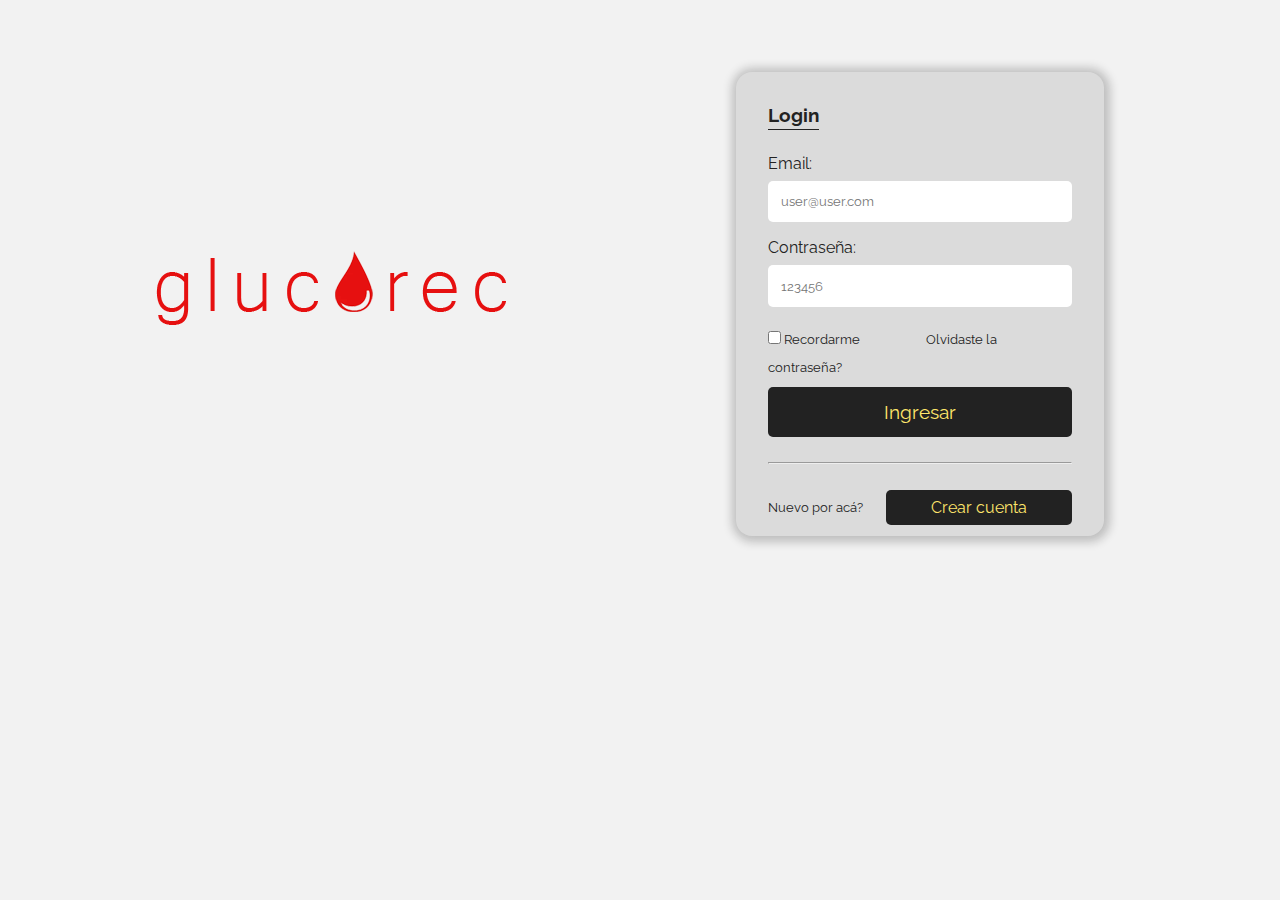
<file: index.html>
<!DOCTYPE html>
<html lang="en">
<head>
    <meta charset="UTF-8">
    <meta name="viewport" content="width=device-width, initial-scale=1.0">
    <link rel="stylesheet" href="/css/style.css">
    <title>GLUCOREC</title>
</head>
<body>
    <div class="container__login">
        <div class="container__login-logo">
            <img src="/img/glucorec_logo.svg" alt="logo glucorec">
        </div>
        <div class="formulario__login">
            <h3>Login</h3>
            <form onsubmit="event.preventDefault(); iniciarSesion();">
                
                <label for="usuario">Email: </label><br>
                <input type="text" size="35" name="usuario" id="usuario" placeholder="user@user.com" required><br>

                <label for="password">Contraseña: </label><br>
                <input type="password" size="35" name="password" id="password" placeholder="123456" required><br>
                
                <div class="formulario__login-recuperar">
                    <input type="checkbox" name="recordarContraseña" id="recordarContraseña">
                    <label id="recordarme" for="recordarme">Recordarme<a id="olvidaste" href="recuperarPass.html">Olvidaste la contraseña?</a></label><br><br>
                </div>

                <button class="formulario__login-botonIngresar" id="botonIngresar" type="submit">Ingresar</button>
                <hr>

                <div class="formulario__login-registro">
                    <p>Nuevo por acá?</p>
                    <a id="crearCuenta" href="nuevo-usuario.html"><button id="BotonCrearCuenta" type="button">Crear cuenta</button></a>
                </div>

            </form>
        </div>
    </div>

    <script src="/js/scripts.js"></script>
</body>
</html>
</file>
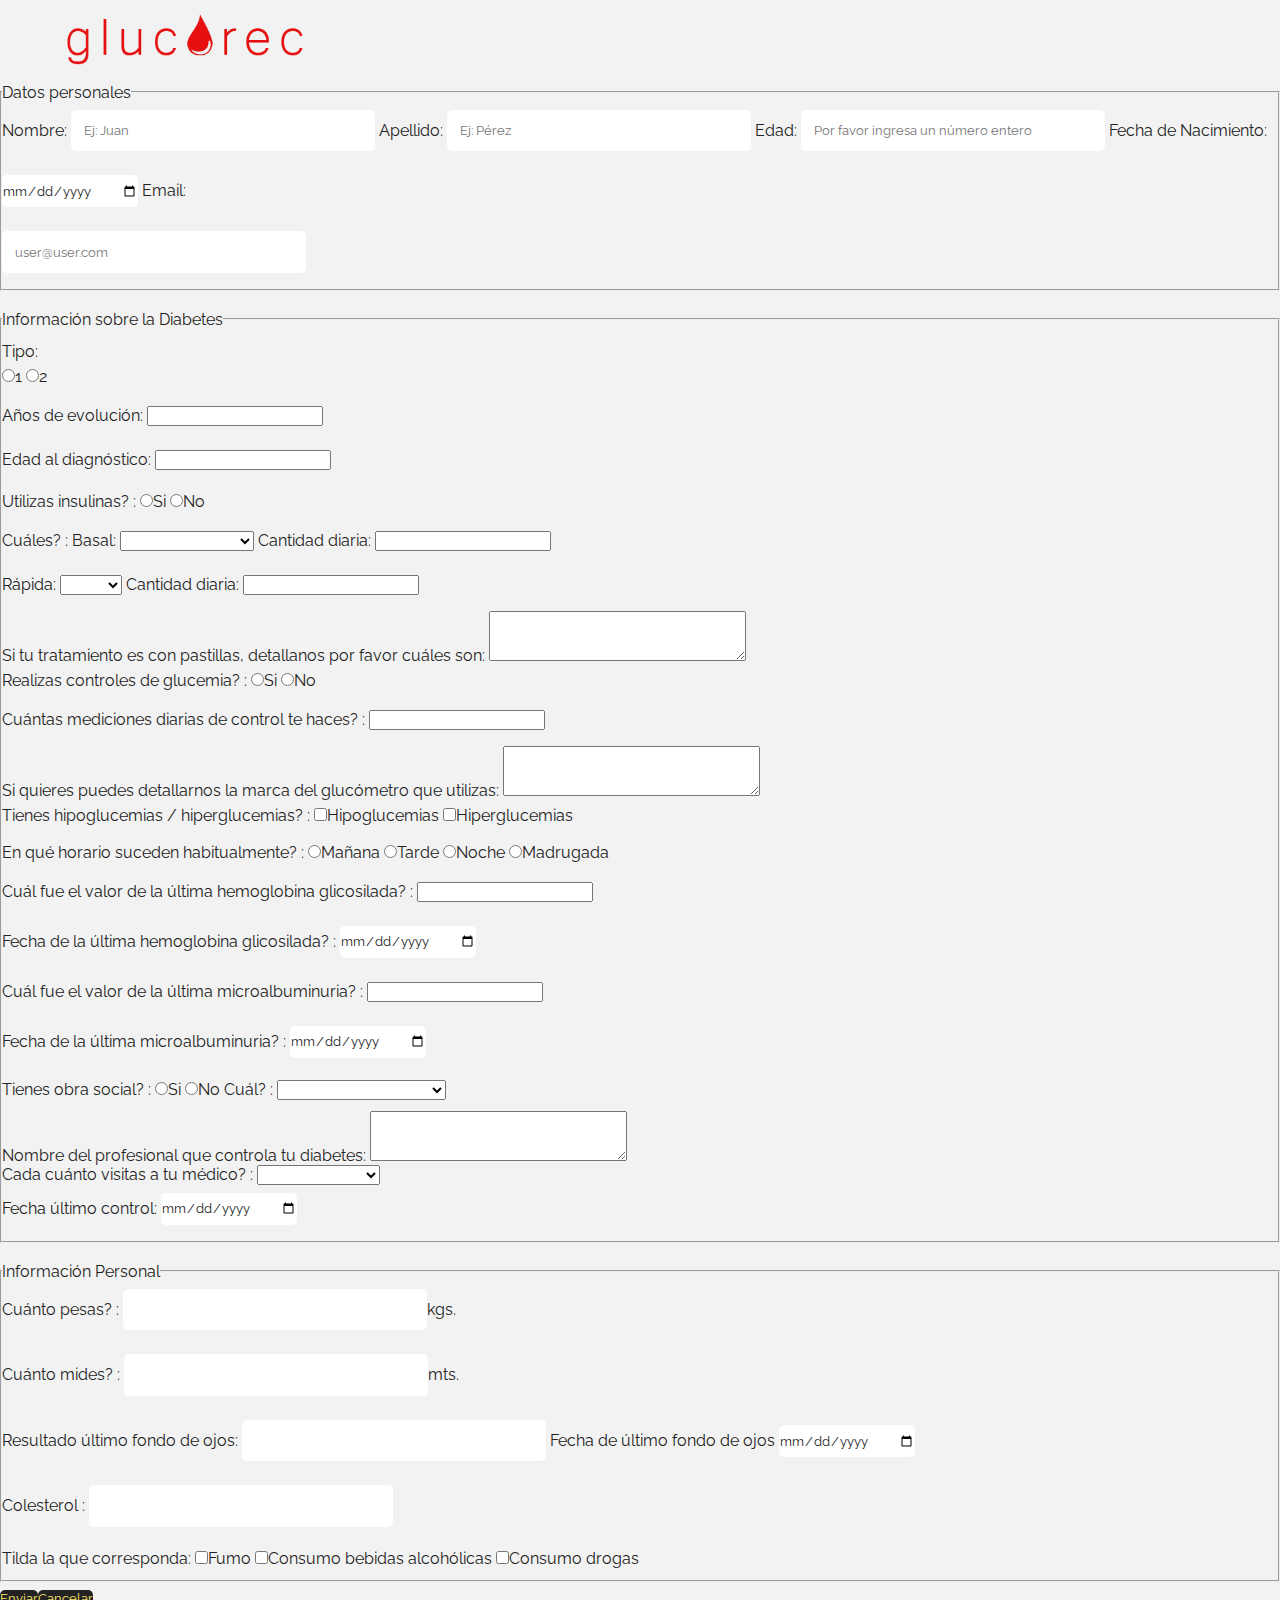
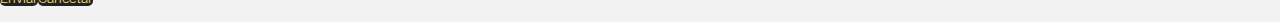
<file: formRegistro.html>
<!DOCTYPE html>
<html lang="en">
<head>
    <meta charset="UTF-8">
    <meta name="viewport" content="width=device-width, initial-scale=1.0">
    <link rel="stylesheet" href="/css/style.css">
    <title>GLUCOREC</title>
</head>
<body>
    <div class="container__login">
        <div class="formulario__registro-logo">
            <img src="/img/glucorec_logo.svg" alt="logo glucorec">
        </div>
        <div class="formulario__registro">

            <fieldset class="formulario__registro-datospersonales">
                <legend>Datos personales</legend>

                <form onsubmit="event.preventDefault();">

                    <label class="formulario__registro-nombre" for="nombre">Nombre: </label>
                    <input type="text" size="35" name="nombre" id="nombre" placeholder="Ej: Juan" required>

                    <label class="formulario__registro-apellido" for="apellido">Apellido: </label>
                    <input type="text" size="35" name="apellido" id="apellido" placeholder="Ej: Pérez" required>

                    <label class="formulario__registro-edad" for="edad">Edad: </label>
                    <input type="text" size="3" name="edad" id="edad" placeholder="Por favor ingresa un número entero" required>

                    <label class="formulario__registro-nacimiento" for="nacimiento">Fecha de Nacimiento: </label>
                    <input type="date" name="nacimiento" id="nacimiento" required>

                    <label for="usuario">Email: </label><br>
                    <input type="text" size="35" name="usuario" id="usuario" placeholder="user@user.com" required><br>

                </form>
            </fieldset>

            <br>

            <fieldset class="formulario__registro-datosdiabetes">
                <legend>Información sobre la Diabetes</legend>
                <form action="">

                    <label class="formulario__registro-tipodiabetes" for="tipo">Tipo: </label>
                    <input type="radio" name="tipo" id="tipo" value="1">1
                    <input type="radio" name="tipo" id="tipo" value="2">2
                    <br>
                    <label class="formulario__registro-aniosevolucion" for="evolucion">Años de evolución: </label>
                    <input type="number" name="evolucion" id="evolucion" min="0">
                    <br>
                    <label class="formulario__registro-edadevolucion" for="edadevolucion">Edad al diagnóstico: </label>
                    <input type="number" name="edadevolucion" id="edadevolucion" min="0">
                    <br>
                    <label for="formulario__registro-insulinas">Utilizas insulinas? : </label>
                    <input type="radio" name="usoinsulina" id="usoinsulina" value="1">Si
                    <input type="radio" name="usoinsulina" id="usoinsulina" value="2">No
                    <br>
                    <label for="formulario__registro-insulinas">Cuáles? : </label>
                    <label for="formulario__registro-insulinas">Basal: </label>
                        <select name="insulinas-basal" id="insulinas-basal">
                            <option value=""></option>
                            <option value="insulina-tipo-1">Toujeo Solostar</option>
                            <option value="insulina-tipo-2">Toujeo Doublestar</option>
                            <option value="insulina-tipo-3">Lantus Solostar</option>
                            <option value="insulina-tipo-4">Lyxumia</option>
                        </select>
                        <label for="insulinas-basal-cantidad">Cantidad diaria: </label>
                        <input type="number" name="insulina-basal-cantidad" id="insulina-basal-cantidad">
                        <br>
                    <label for="formulario__registro-insulinas">Rápida: </label>
                        <select name="insulinas-rapida" id="insulinas-rapida">
                            <option value=""></option>
                            <option value="insulina-tipo-1">Apidra</option>
                        </select>
                        <label for="insulinas-rapida-cantidad">Cantidad diaria: </label>
                        <input type="number" name="insulina-rapida-cantidad" id="insulina-rapida-cantidad">
                    <br>
                    <label for="formulario__registro-insulinas-otras">Si tu tratamiento es con pastillas, detallanos por favor cuáles son: </label>
                    <textarea name="formulario__registro-insulinas-comentarios" id="formulario__registro-insulinas-comentarios" cols="30" rows="3" wrap="soft"></textarea>
                    <br>
                    <label for="formulario__registro-controles">Realizas controles de glucemia? : </label>
                    <input type="radio" name="hagocontroles" id="hagocontroles" value="1">Si
                    <input type="radio" name="hagocontroles" id="hagocontroles" value="2">No
                    <br>
                    <label for="formulario__registro-controles-cantidad">Cuántas mediciones diarias de control te haces? : </label>
                    <input type="number" name="formulario__registro-controles-cantidad" id="formulario__registro-controles-cantidad" min="0">
                    <br>
                    <label for="formulario__registro-controles-texto-opcional">Si quieres puedes detallarnos la marca del glucómetro que utilizas: </label>
                    <textarea name="formulario__registro-controles-texto-opcional" id="formulario__registro-controles-texto-opcional"
                        cols="30" rows="3" wrap="soft"></textarea>
                    <br>
                    
                    <label for="formulario__registro-hipoglucemias">Tienes hipoglucemias / hiperglucemias? :</label>
                    <input type="checkbox" name="formulario__registro-hipoglucemias-hipos" id="formulario__registro-hipoglucemias-hipos">Hipoglucemias
                    <input type="checkbox" name="formulario__registro-hipoglucemias-hiper" id="formulario__registro-hipoglucemias-hiper">Hiperglucemias
                    <br>
                    <label for="formulario__registro-hipoglucemias-horario">En qué horario suceden habitualmente? :</label>
                    <input type="radio" name="formulario__registro-hipoglucemias-horario" id="formulario__registro-hipoglucemias-horario" value="hipoglucemias-horario-mañana">Mañana
                    <input type="radio" name="formulario__registro-hipoglucemias-horario" id="formulario__registro-hipoglucemias-horario" value="hipoglucemias-horario-tarde">Tarde
                    <input type="radio" name="formulario__registro-hipoglucemias-horario" id="formulario__registro-hipoglucemias-horario" value="hipoglucemias-horario-noche">Noche
                    <input type="radio" name="formulario__registro-hipoglucemias-horario" id="formulario__registro-hipoglucemias-horario" value="hipoglucemias-horario-madrugada">Madrugada
                    <br>

                    <label for="formulario__registro-hemoglobina">Cuál fue el valor de la última hemoglobina glicosilada? :</label>    
                    <input type="number" name="formulario__registro-hemoglobina-valor" id="formulario__registro-hemoglobina-valor" min="0">
                    <br>
                    <label for="formulario__registro-hemoglobina">Fecha de la última hemoglobina glicosilada? :</label>
                    <input type="date" name="formulario__registro-hemoglobina-fecha" id="formulario__registro-hemoglobina-fecha">
                    <br>
                    <label for="formulario__registro-hemoglobina">Cuál fue el valor de la última microalbuminuria? :</label>    
                    <input type="number" name="formulario__registro-hemoglobina-valor" id="formulario__registro-hemoglobina-valor" min="0">
                    <br>
                    <label for="formulario__registro-microalbuminuria">Fecha de la última microalbuminuria? :</label>
                    <input type="date" name="formulario__registro-microalbuminuria-fecha" id="formulario__registro-microalbuminuria-fecha">
                    <br>
                    <label for="formulario__registro-obrasocial">Tienes obra social? : </label>
                    <input type="radio" name="obrasocial" id="obrasocial" value="1">Si
                    <input type="radio" name="obrasocial" id="obrasocial" value="2">No
                    <label for="formulario__registro-obrasocial-opciones">Cuál? : </label>
                        <select name="obrasocial" id="opciones-obrasocial">
                            <option value="obrasocial-none"></option>
                            <option value="obrasocial1">Apross</option>
                            <option value="obrasocial2">MET - Medicina Prepaga</option>
                            <option value="obrasocial3">OSPIQyP</option>
                            <option value="obrasocial4">PAMI</option>
                            <option value="obrasocial5">OSDOP</option>
                            <option value="obrasocial6">Sancor Salud</option>
                            <option value="obrasocial-otras">Otras</option><textarea name="formulario__registro-obrasocial-opciones-texto"
                                id="formulario__registro-obrasocial-opciones-texto" cols="45"
                                rows="1">Si tu obra social no está en el listado, por favor escribila acá.</textarea>
                        </select>
                    <br>

                    <label for="formulario__registro-profesional">Nombre del profesional que controla tu diabetes: </label>
                    <textarea name="formulario__registro-profesional-nombre" id="formulario__registro-profesional-nombre" cols="30" rows="3"></textarea>
                    <br>
                    <label for="formulario__registro-profesional-periodicidad">Cada cuánto visitas a tu médico? : </label>
                    <select name="formulario__registro-profesional-periodicidad" id="formulario__registro-profesional-periodicidad">
                        <option value=""></option>
                        <option value="mes">Mensualmente</option>
                        <option value="bimestre">Cada 2 meses</option>
                        <option value="trimestre">Trimestralmente</option>
                        <option value="semestre">Cada 6 meses</option>
                        <option value="año">Una vez por año</option>
                        <option value="masaño">Mayor a 1 año</option>
                    </select>
                    <br>

                    <label for="formulario__registro-profesional-fechaultimocontrol">Fecha último control: </label>
                    <input type="date" name="formulario__registro-profesional-fechaultimocontrol" id="formulario__registro-profesional-fechaultimocontrol">
                </form>
            </fieldset>

            <br>

            <fieldset class="formulario__registro-info-personal">
                <legend>Información Personal</legend>
                <form action="">
                    <label for="formulario__registro-info-personal-peso">Cuánto pesas? :</label>
                    <input type="text" name="formulario__registro-info-personal-peso" id="formulario__registro-info-personal-peso">kgs.
                    <br>
                    <label for="formulario__registro-info-personal-altura">Cuánto mides? :</label>
                    <input type="text" name="formulario__registro-info-personal-altura" id="formulario__registro-info-personal-altura">mts.
                    <br>
                    <label for="formulario__registro-info-personal-fdo">Resultado último fondo de ojos: </label>
                    <input type="text" name="formulario__registro-info-personal-fdo" id="formulario__registro-info-personal-fdo">
                    <label for="formulario__registro-info-personal-fdo-fecha">Fecha de último fondo de ojos</label>
                    <input type="date" name="formulario__registro-info-personal-fdo-fecha" id="formulario__registro-info-personal-fdo-fecha">
                    <br>
                    <label for="formulario__registro-info-personal-altura">Colesterol :</label>
                    <input type="text" name="formulario__registro-info-personal-altura" id="formulario__registro-info-personal-altura">
                    <br>
                    <label for="formulario__registro-info-personal-varios">Tilda la que corresponda: </label>
                    <input type="checkbox" name="formulario__registro-info-personal-varios-fumar"
                        id="formulario__registro-info-personal-varios-fumar">Fumo
                    <input type="checkbox" name="formulario__registro-info-personal-varios-bebidas"
                        id="formulario__registro-info-personal-varios-bebidas">Consumo bebidas alcohólicas
                    <input type="checkbox" name="formulario__registro-info-personal-varios-drogas"
                        id="formulario__registro-info-personal-varios-drogas">Consumo drogas
                </form>
            </fieldset>
            <input type="button" value="Enviar"><input type="button" value="Cancelar">
            
        </div>
    </div>

    <script src="/js/login.js"></script>
</body>
</html>
</file>
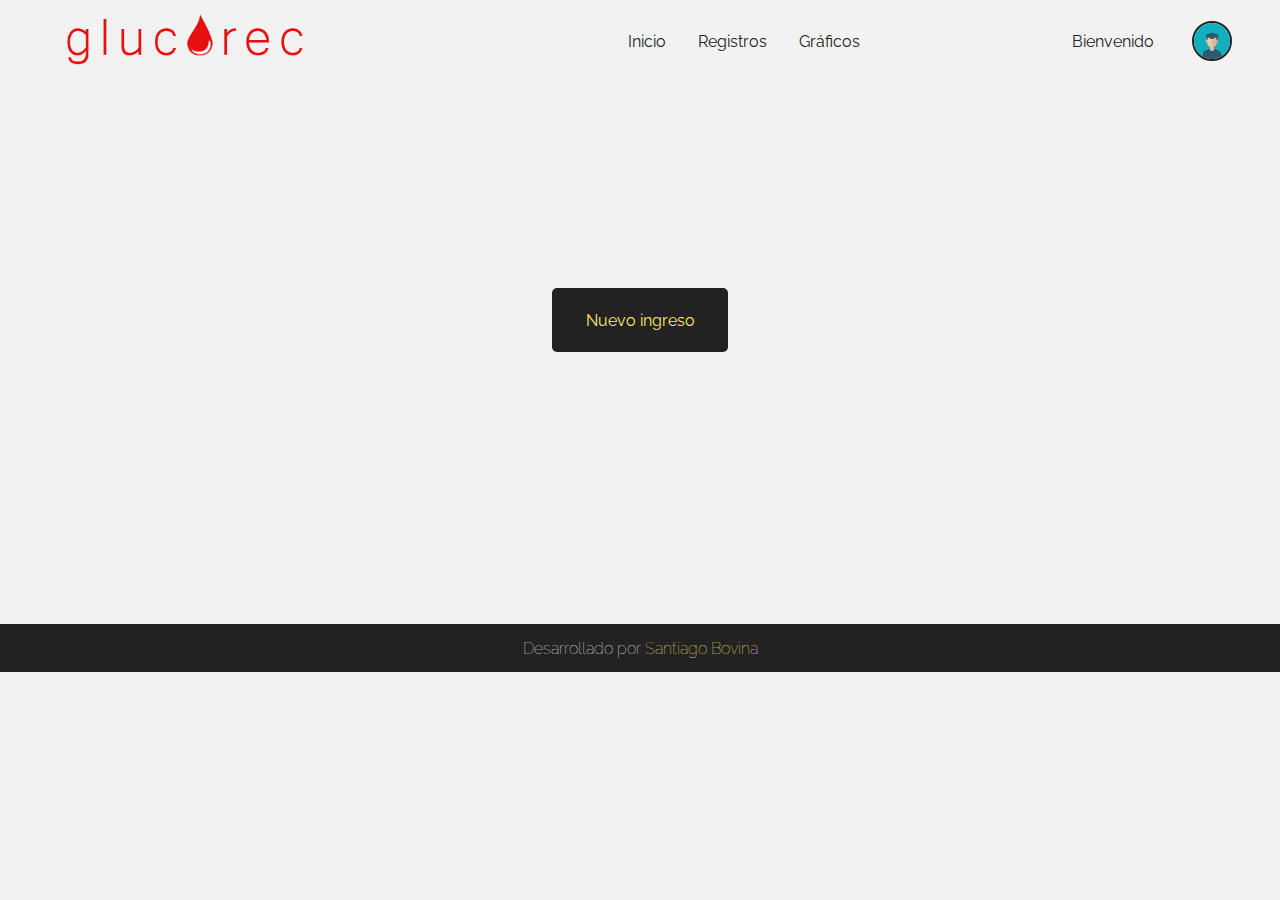
<file: logged.html>
<!DOCTYPE html>
<html lang="en">
<head>
    <meta charset="UTF-8">
    <meta name="viewport" content="width=device-width, initial-scale=1.0">
    <link rel="stylesheet" href="/css/style.css">
    <title>GLUCOREC</title>
    <link rel="stylesheet" href="https://pyscript.net/releases/2023.11.1/core.css" />
    <script type="module" src="https://pyscript.net/releases/2023.11.1/core.js"></script>
    
</head>
<body>
    <header class="header__principal">
        <div class="menu__principal-logo">
            <a href="index.html"><img src="/img/glucorec_logo.svg" alt="logo glucorec"></a>
        </div>
        <div class="menu__principal">
            <a href="">Inicio</a>
            <a href="">Registros</a>
            <a href="">Gráficos</a>
        </div>
        <div class="menu__usuario">
            <div class="menu__usuario-nombre" >
                <p id="usuarioRegistrado"></p>
            </div>
            <div class="menu__usuario-imagen">
                <img src="/img/147142.png" alt="avatar" width="100%">
                <!-- crear avatar usuario con menu desplegable -->
            </div>
        </div>
        
    </header>
    <main>
        <div class="principal__principal">
            <div class="principal__principal-botones-opciones">
                <button onclick="showForm();hideButton()" class="principal__principal-boton-nuevo"
                    id="btnNuevoIngreso">Nuevo ingreso</button>
            </div>
        
            <form class="principal__principal-formulario" action="" id="principal__principal-formulario">
                <div class="principal__principal-valor">
                    <label for="principal__principal-valor">Ingresá el valor obtenido: </label>
                    <br>
                    <input class="principal__principal-valor" type="number" name="principal__principal-valor"
                        id="principal__principal-valor" placeholder="Ingresá el valor acá" required>mg/dl
                </div>
                <div class="principal__principal-fecha">
                    <label for="principal__principal-fecha">Ingresá la fecha del control: </label>
                    <br>
                    <input type="datetime-local" name="principal__principal-fecha" id="principal__principal-fecha" required>
                </div>
                <br>
                <div class="principal__principal-botones">
                    <button class="principal__principal-boton-registrar" onclick="registrarDato()">Registrar</button>
                    <button class="principal__principal-boton-cancelar" id="btnCancelarIngreso" onclick="cancelarIngreso(event); showButton()">Cancelar</button>
                </div>
            </form>

        </div>
    </main>
    <footer class="principal__principal-footer" id="principal__principal-footer">
        <p>Desarrollado por <a href="https://www.linkedin.com/in/santiagobovina" target="_blank">Santiago Bovina</a></p>
    </footer>

    <script src="/js/scripts.js"></script>
    

</body>
</html>
</file>
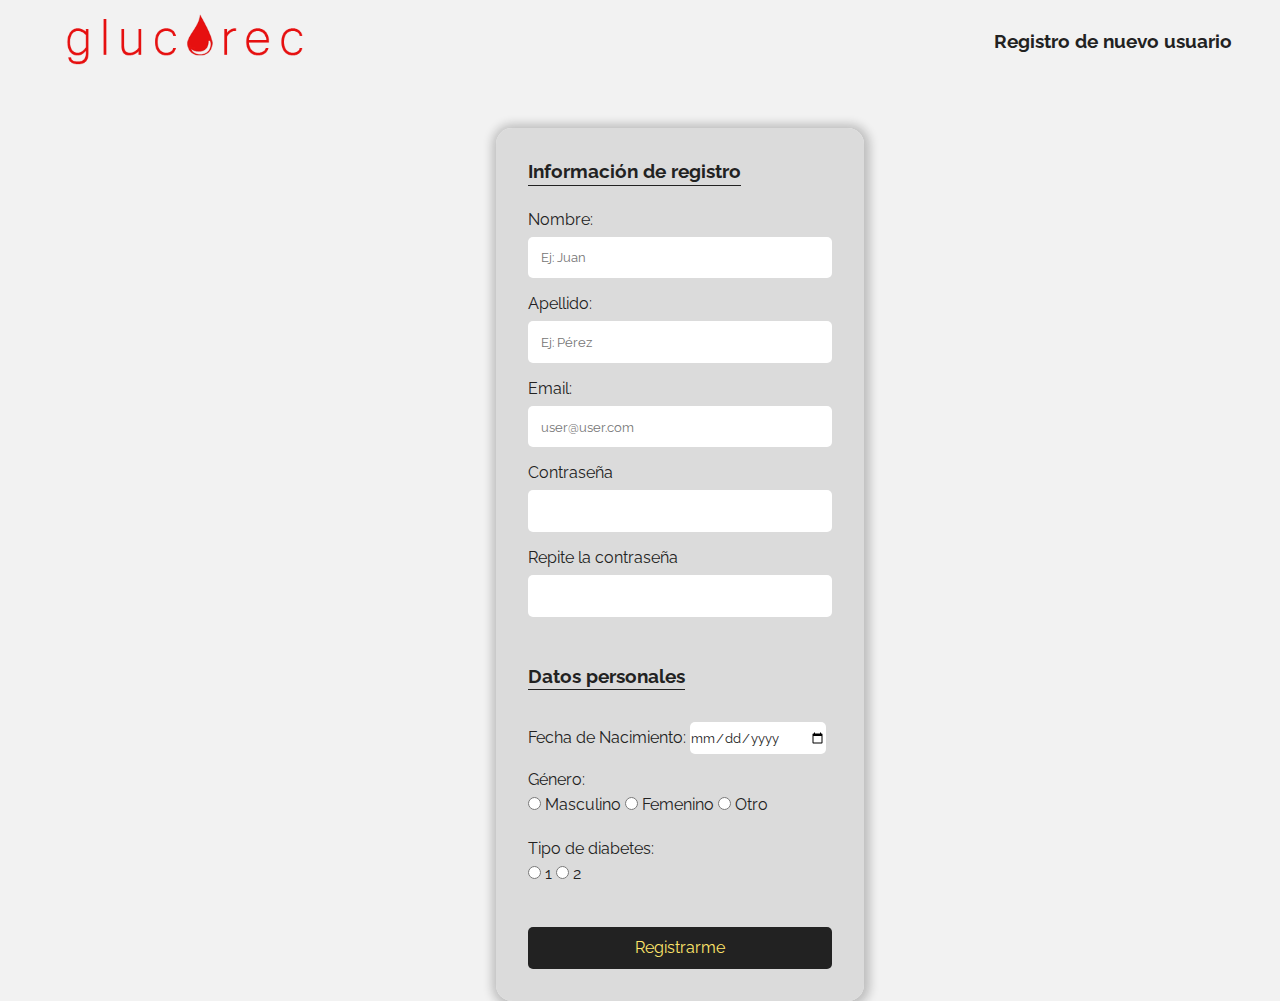
<file: nuevo-usuario.html>
<!DOCTYPE html>
<html lang="en">
<head>
    <meta charset="UTF-8">
    <meta name="viewport" content="width=device-width, initial-scale=1.0">
    <link rel="stylesheet" href="/css/style.css">
    <title>GLUCOREC</title>
</head>
<body>
    <div class="formulario__registro">
        <div class="formulario__registro-header">
            <div class="formulario__registro-logo">
                <a href="index.html"><img src="/img/glucorec_logo.svg" alt="logo glucorec"></a>
            </div>
            <div class="formulario__registro-titulo">
                <h3>Registro de nuevo usuario</h3>
            </div>
        </div>
        
        <div class="formulario__registro-nuevo">

            <fieldset class="formulario__registro-info-registro">

                <h3>Información de registro</h3>

                <form id="formulario__registro-form" action="logged.html" method="post">

                    <label class="formulario__registro-nombre" for="nombreUsuario">Nombre: </label>
                    <input type="text" size="35" name="nombreUsuario" id="nombreUsuario" placeholder="Ej: Juan" required>

                    <label class="formulario__registro-apellido" for="apellido">Apellido: </label>
                    <input type="text" size="35" name="apellido" id="apellido" placeholder="Ej: Pérez" required>
                    <br>
                    <label for="usuario">Email: </label>
                    <input type="text" size="35" name="usuario" id="usuario" placeholder="user@user.com" required>
                    <br>
                    <label class="formulario__registro-contraseña" for="formulario__registro-contraseña">Contraseña</label>
                    <input type="password" name="passwordRegistro" id="passwordRegistro" required>
                    <br>
                    <label class="formulario__registro-contraseña-2" for="formulario__registro-contraseña-2">Repite la contraseña</label>
                    <input type="password" name="passwordRegistro2" id="passwordRegistro2">

                <h3 id="formulario__registro-datos-personales">Datos personales</h3>
                    <label class="formulario__registro-nacimiento" for="nacimiento">Fecha de Nacimiento: </label>
                    <input type="date" name="nacimiento" id="nacimiento" required>
                    <br>
                    <label class="formulario__registro-genero" for="genero">Género: </label>
                    <input type="radio" name="genero" id="genero" value="masculino"> Masculino
                    <input type="radio" name="genero" id="genero" value="femenino"> Femenino
                    <input type="radio" name="genero" id="genero" value="otro"> Otro
                    <br>
                    <label class="formulario__registro-tipodiabetes" for="tipo">Tipo de diabetes: </label>
                    <input type="radio" name="tipo" id="tipo" value="1"> 1
                    <input type="radio" name="tipo" id="tipo" value="2"> 2
                    <br>
                    <button class="formulario__login-botonRegistrarme" id="botonRegistrarme" type="submit" onclick="registroNuevoUsuario()">Registrarme</button>
                
                
                </form>
            </fieldset>

            <script src="/js/scripts.js"></script>
</body>
</file>
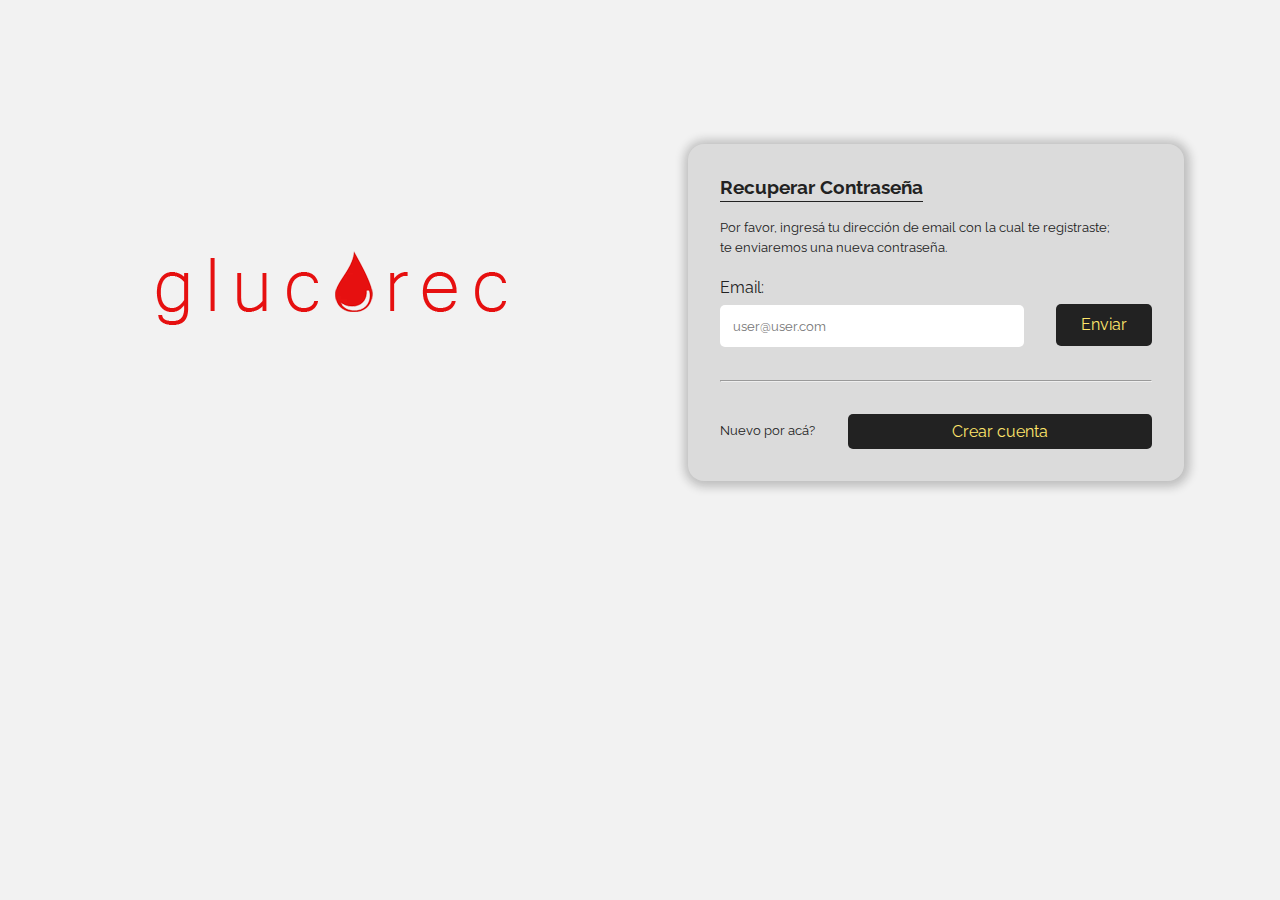
<file: recuperarPass.html>
<!DOCTYPE html>
<html lang="en">
<head>
    <meta charset="UTF-8">
    <meta name="viewport" content="width=device-width, initial-scale=1.0">
    <link rel="stylesheet" href="/css/style.css">
    <title>GLUCOREC</title>
</head>
<body>
    <div class="container__login">
        <div class="container__login-logo">
            <a href="index.html"><img src="/img/glucorec_logo.svg" alt="logo glucorec"></a>
        </div>
        <div class="formulario__recuperarPass">
            <h3>Recuperar Contraseña</h3>
            <form onsubmit="event.preventDefault();">
                <p id="formulario__recuperarPass-texto">Por favor, ingresá tu dirección de email con la cual te registraste;<br>te enviaremos una nueva contraseña.</p>
                <br>
                <label for="usuario">Email: </label><br>

                <div class="formulario__recuperarPass-input">
                    <input type="text" size="35" name="email" id="email" placeholder="user@user.com" required>
                    <button onclick="mailEnviado()" id="botonEnviar" type="submit">Enviar</button>
                </div>

                
                <hr id="hr__recuperarPass">

                <div class="formulario__recuperarPass-registro">
                    <p id="formulario__recuperarPass-texto">Nuevo por acá?</p>
                    <a id="crearCuenta" href="nuevo-usuario.html"><button id="BotonCrearCuentaRecuperar" type="button">Crear cuenta</button></a>
                </div>

            </form>
        </div>
    </div>

    <script src="/js/scripts.js"></script>
</body>
</html>
</file>
<file: css/style.css>
@import url('https://fonts.googleapis.com/css2?family=Raleway:wght@200;500;700&display=swap');

* {
    box-sizing: border-box;
    font-family: 'Raleway', sans-serif;;
    margin: 0;
    padding: 0;
}

body {
    background-color: #f2f2f2;
    color: #222222;
}


/* ---------LOGIN--------- */

.container__login {
    display: flex;
    flex-wrap: wrap;
}

.container__login-logo {
    margin-top: 18%;
    margin-left: 10%;
}

.formulario__login {
    display: grid;
    grid-template-columns: 1fr;
    margin-top: 4.5rem;
    margin-left: 13rem;
    border-radius: 1rem;
    height: 29rem;
    padding: 2rem;
    width: 23rem;
    background-color: #dbdbdb;
    /* offset-x | offset-y | blur-radius | spread-radius | color */
    box-shadow: 1px 1px 10px 5px rgba(20, 20, 20, 0.23);
}

hr {
    margin-top: 1.6rem;
    width: 19rem;
}

.formulario__login h3 {
    margin-bottom: 1.5rem;
    border-bottom: solid #222222 0.5px;
    width: fit-content;
    height: 1.6rem;
}

input {
    margin-top: 0.5rem;
    margin-bottom: 1rem;
}

input[type="button"] {
    background-color: #222222;
    border: 0;
    color: #ffe66b;
    border-radius: 5px;
}

.formulario__login-botonIngresar {
    background-color: #222222;
    border: 0;
    color: #ffe66b;
    border-radius: 5px;
    padding: 14px;
    font-size: 1.2rem;
    margin-top: -0.2rem;
    width: 19rem;
    cursor: pointer;
}

input[type="text"],
input[type="password"] {
    border: 0;
    border-radius: 5px;
    height: 2.6rem;
    text-indent: 0.8rem;
    outline: none;
    width: 19rem;
}

input[type="text"]:focus {
    border: transparent;
    border-bottom: solid #222222 2px;
}

input[type="password"]:focus {
    border: transparent;
    border-bottom: solid #222222 2px;
}

.formulario__login-recuperar {
    font-size: 0.8rem;
}

input[type="checkbox"] {
    cursor: pointer;
}

#olvidaste {
    margin-top: 1rem;
    font-size: 0.8rem;
    margin-left: 4.1rem;
    color: #222222;
    text-decoration: none;
}

#olvidaste:hover {
    text-decoration: underline;
    text-decoration-color: #222222;
}

form p {
    font-size: 0.8rem;
    width: max-content;
}

.formulario__login-registro {
    display: flex;
    flex-wrap: wrap;
    justify-content: space-between;
    align-items: center;
    margin-top: 1.6rem;
}

#BotonCrearCuenta {
    background-color: #222222;
    border: 0;
    color: #ffe66b;
    border-radius: 5px;
    font-size: 1rem;
    padding: 0.5rem;
    width: 11.65rem;
    cursor: pointer;
}

.menu__usuario-imagen {
    border: solid #222222 .15rem;
    border-radius: 50%;
    width: 2.5rem;
    height: 2.5rem;
}


/* ---------RECUPERAR PASS--------- */

.formulario__recuperarPass {
    display: flex;
    flex-wrap: wrap;
    margin-top: 9rem;
    margin-left: 10rem;
    border-radius: 1rem;
    padding: 2rem;
    width: 31rem;
    background-color: #dbdbdb;
    /* offset-x | offset-y | blur-radius | spread-radius | color */
    box-shadow: 1px 1px 10px 5px rgba(20, 20, 20, 0.23);
}

.formulario__recuperarPass h3 {
    margin-bottom: 1rem;
    border-bottom: solid #222222 0.5px;
    width: fit-content;
    height: 1.6rem;
}

#formulario__recuperarPass-texto {
    line-height: 1.3rem;
}

.formulario__recuperarPass-input {
    display: flex;
    flex-wrap: wrap;
    justify-content: space-between;
    align-items: start;
}

#botonEnviar {
    background-color: #222222;
    border: 0;
    color: #ffe66b;
    border-radius: 5px;
    font-size: 1rem;
    padding: 0.5rem;
    width: 6rem;
    height: 2.6rem;
    cursor: pointer;
    margin-top: 0.43rem;
}

#hr__recuperarPass {
    width: 27rem;
    margin-top: 1.1rem;
    margin-bottom: 2rem
}

#BotonCrearCuentaRecuperar {
    background-color: #222222;
    border: 0;
    color: #ffe66b;
    border-radius: 5px;
    font-size: 1rem;
    padding: 0.5rem;
    width: 19rem;
    cursor: pointer;
}

.formulario__recuperarPass-registro {
    display: flex;
    flex-wrap: wrap;
    justify-content: space-between;
    align-items: center;
    margin-top: 1.6rem;
}


/* ---------INDEX--------- */

.header__principal {
    display: flex;
    flex-wrap: wrap;
    justify-content: space-between;
    align-items:center;
    height: 4rem;
    margin-bottom: 1rem;
}

.menu__principal {
    display: flex;
    flex-wrap: wrap;
}

.menu__principal-logo img {
    margin-left: 3rem;
    width: 60%;
}

.menu__principal a {
    margin-right: 2rem;
    color: #222222;
    text-decoration: none;
}

.menu__usuario {
    margin-right: 3rem;
    width: 10rem;
    display: flex;
    align-items: center;
    justify-content: space-between;
}

.principal__principal-botones-opciones {
    display: flex;
    justify-content: center;
    align-items: center;
}

.principal__principal-botones-opciones p {
    font-size: 2rem;
}

.principal__principal-boton-nuevo {
    background-color: #222222;
    border: 0;
    color: #ffe66b;
    border-radius: 5px;
    font-size: 1rem;
    padding: 0.5rem;
    width: 11rem;
    height: 4rem;
    cursor: pointer;
    visibility: visible;
}

.principal__principal {
    display: flex;
    flex-wrap: wrap;
    justify-content: center;
    align-items: center;
    /* margin-left: 15rem; */
    overflow: hidden;
    height: 30rem;
    margin-bottom: 4rem;
}

.principal__principal-valor {
    height: 12rem;
}

.principal__principal-fecha {
    margin-top: 2rem;
}

.principal__principal-formulario {
    display: flex;
    flex-direction: column;
    width: 23rem;
    padding: 2rem;
    border-radius: 1rem;
    box-shadow: 1px 1px 10px 5px rgba(20, 20, 20, 0.23);
    margin-left: -10rem;
    display: none;
}

input[type="number"].principal__principal-valor {
    border: 0;
    font-size: 8rem;
    width: 15rem;
    border: none;
    background-color: #f2f2f2;
    height: fit-content;
    outline: none;
}

input[type="number"].principal__principal-valor::placeholder {
    font-size: 1rem;
}


input[type="number"].principal__principal-valor:focus {
    border: transparent;
    border-bottom: solid #222222 2px;
}

input[type="datetime-local"] {
    border: 0;
    font-size: 1rem;
    width: 15rem;
    border: none;
    background-color: #f2f2f2;
    outline: none;
}

.principal__principal-botones {
    display: flex;
    gap: 1.5rem;
}

.principal__principal-boton-registrar {
    background-color: #222222;
    border: 0;
    color: #ffe66b;
    border-radius: 5px;
    font-size: 1rem;
    padding: 0.5rem;
    width: 11rem;
    height: 2.6rem;
    cursor: pointer;
    margin-top: 0.43rem;
}

.principal__principal-boton-cancelar {
    background-color: #f2f2f2;
    border: solid 1px #222222;
    color: #222222;
    border-radius: 5px;
    font-size: 1rem;
    padding: 0.5rem;
    width: 6rem;
    height: 2.6rem;
    cursor: pointer;
    margin-top: 0.43rem;
}

.principal__principal-footer {
    display: flex;
    height: 3rem;
    color: #f2f2f2;
    background-color: #222222;
    font-weight: 100;
    font-size: 1rem;
    justify-content: center;
    align-items: center;

}

.principal__principal-footer a {
    text-decoration: none;
    color: #ffe66b;
}


/* ---------NUEVO USUARIO--------- */

.formulario__registro {
    height: 50rem;
}

.formulario__registro-header {
    display: flex;
    flex-wrap: wrap;
    height: 4rem;
    margin-bottom: 1rem;
    justify-content: space-between;
    align-items: center;
}

.formulario__registro-logo img {
    margin-left: 3rem;
    width: 60%;
}

.formulario__registro-titulo {
    margin-right: 3rem;

}

.formulario__registro-nuevo {
    margin-top: 3rem;
}

.formulario__registro-info-registro {
    display: flex;
    flex-wrap: wrap;
    margin-top: 4rem;
    margin-left: 31rem;
    margin-bottom: 5rem;
    border-radius: 1rem;
    height: max-content;
    padding: 2rem;
    width: 18rem;
    background-color: #dbdbdb;
    /* offset-x | offset-y | blur-radius | spread-radius | color */
    box-shadow: 1px 1px 10px 5px rgba(20, 20, 20, 0.23);
    border: 0;
}

.formulario__registro-info-registro h3 {
    margin-bottom: 1.5rem;
    border-bottom: solid #222222 0.5px;
    width: fit-content;
    height: 1.6rem;
}

#formulario__registro-datos-personales {
    margin-bottom: 1.5rem;
    border-bottom: solid #222222 0.5px;
    width: fit-content;
    height: 1.6rem;
    margin-top: 2rem;
}

input[type="date"] {
   border: 0;
   font-size: 0.8rem;
   color: #222222;
   width: 8.5rem;
   border-radius: 5px;
   outline: none;
   height: 2rem;
}

.formulario__registro-tipodiabetes {
    display: block;
    margin-top: 0.8rem;
}

.formulario__registro-genero {
    display: block;
}

input[type="text"].formulario__registro-aniosevolucion {
    border: 0;
    color: #222222;
    width: 5rem;
    border-radius: 5px;
    outline: none;
    height: 2rem;
}

input[type="text"].formulario__registro-aniosevolucion:focus {
    border: transparent;
    border-bottom: solid #222222 2px;
}

input[type="text"].formulario__registro-controles-cantidad {
    border: 0;
    color: #222222;
    width: 5rem;
    border-radius: 5px;
    outline: none;
    height: 2rem;
}

input[type="text"].formulario__registro-controles-cantidad:focus {
    border: transparent;
    border-bottom: solid #222222 2px;
}

.formulario__login-botonRegistrarme {
    background-color: #222222;
    border: 0;
    color: #ffe66b;
    border-radius: 5px;
    font-size: 1rem;
    padding: 0.5rem;
    width: 19rem;
    height: 2.6rem;
    cursor: pointer;
    margin-top: 2rem;
}
</file>
